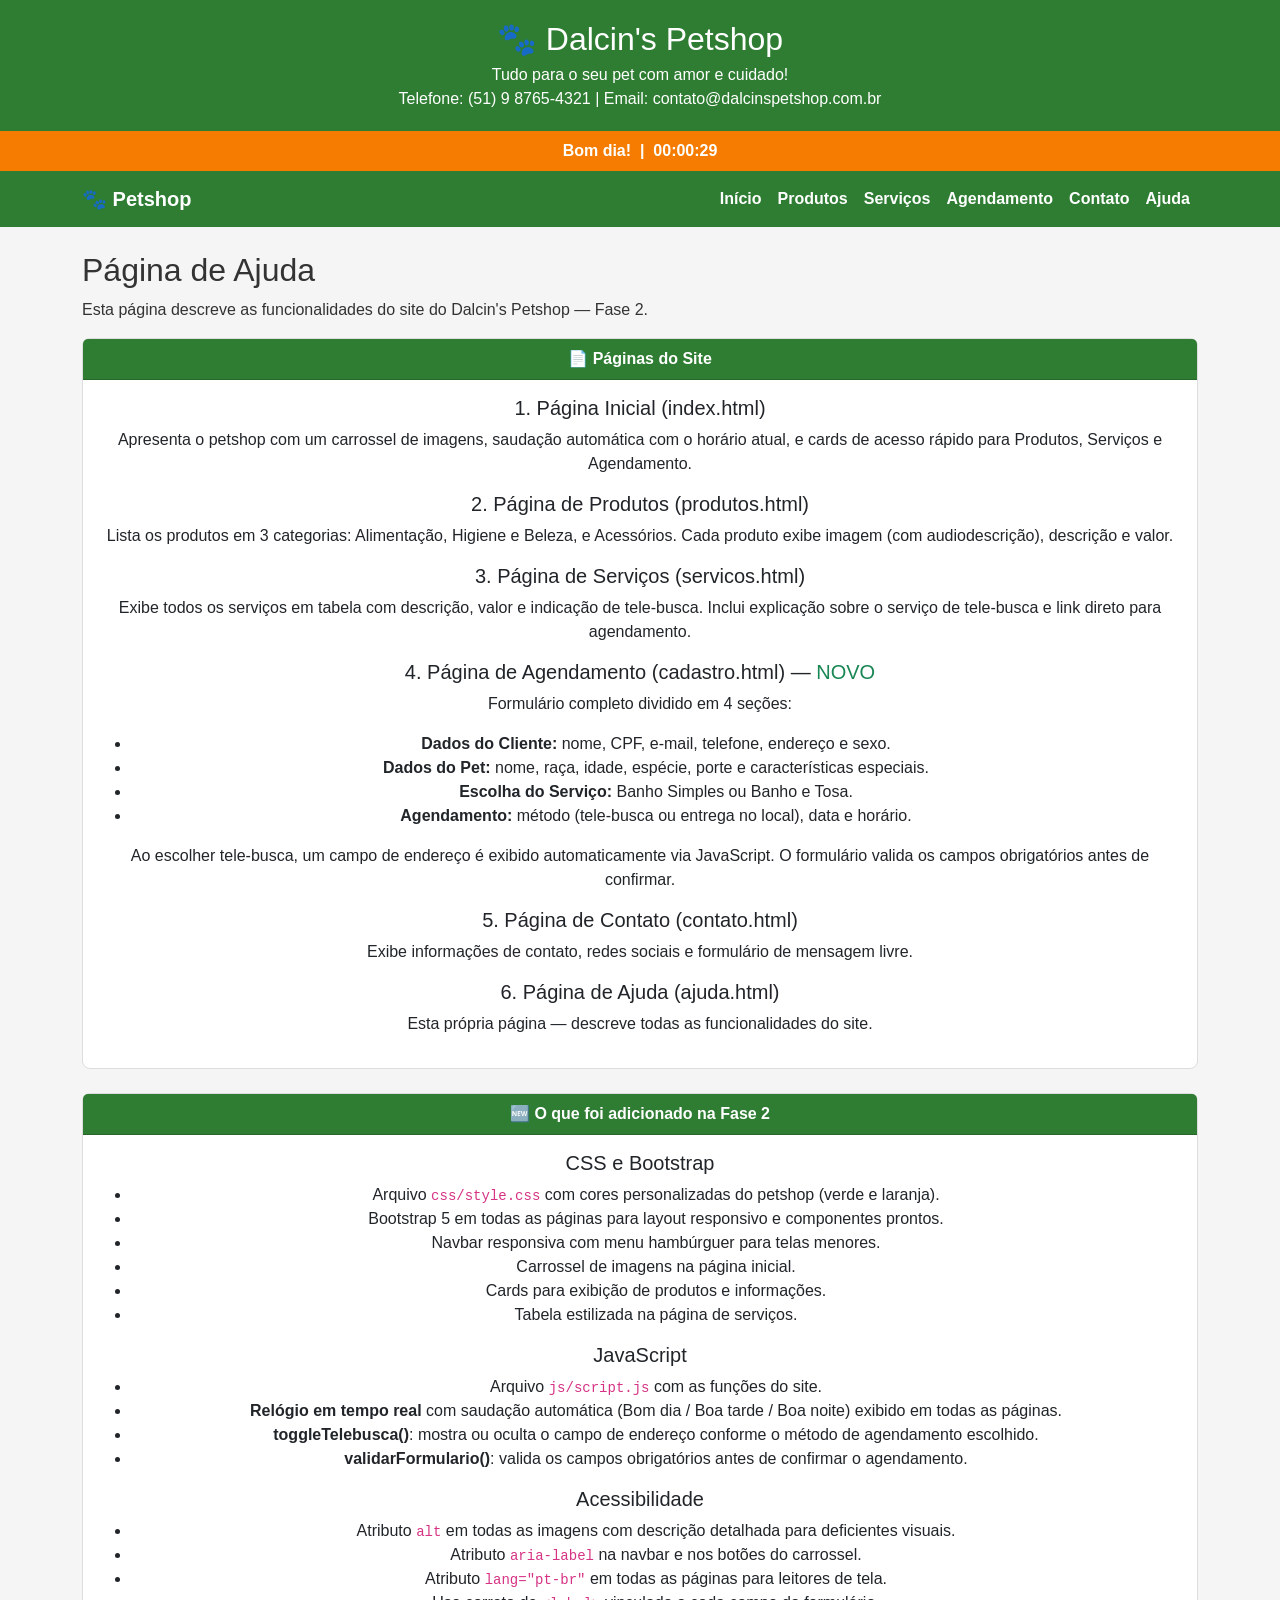
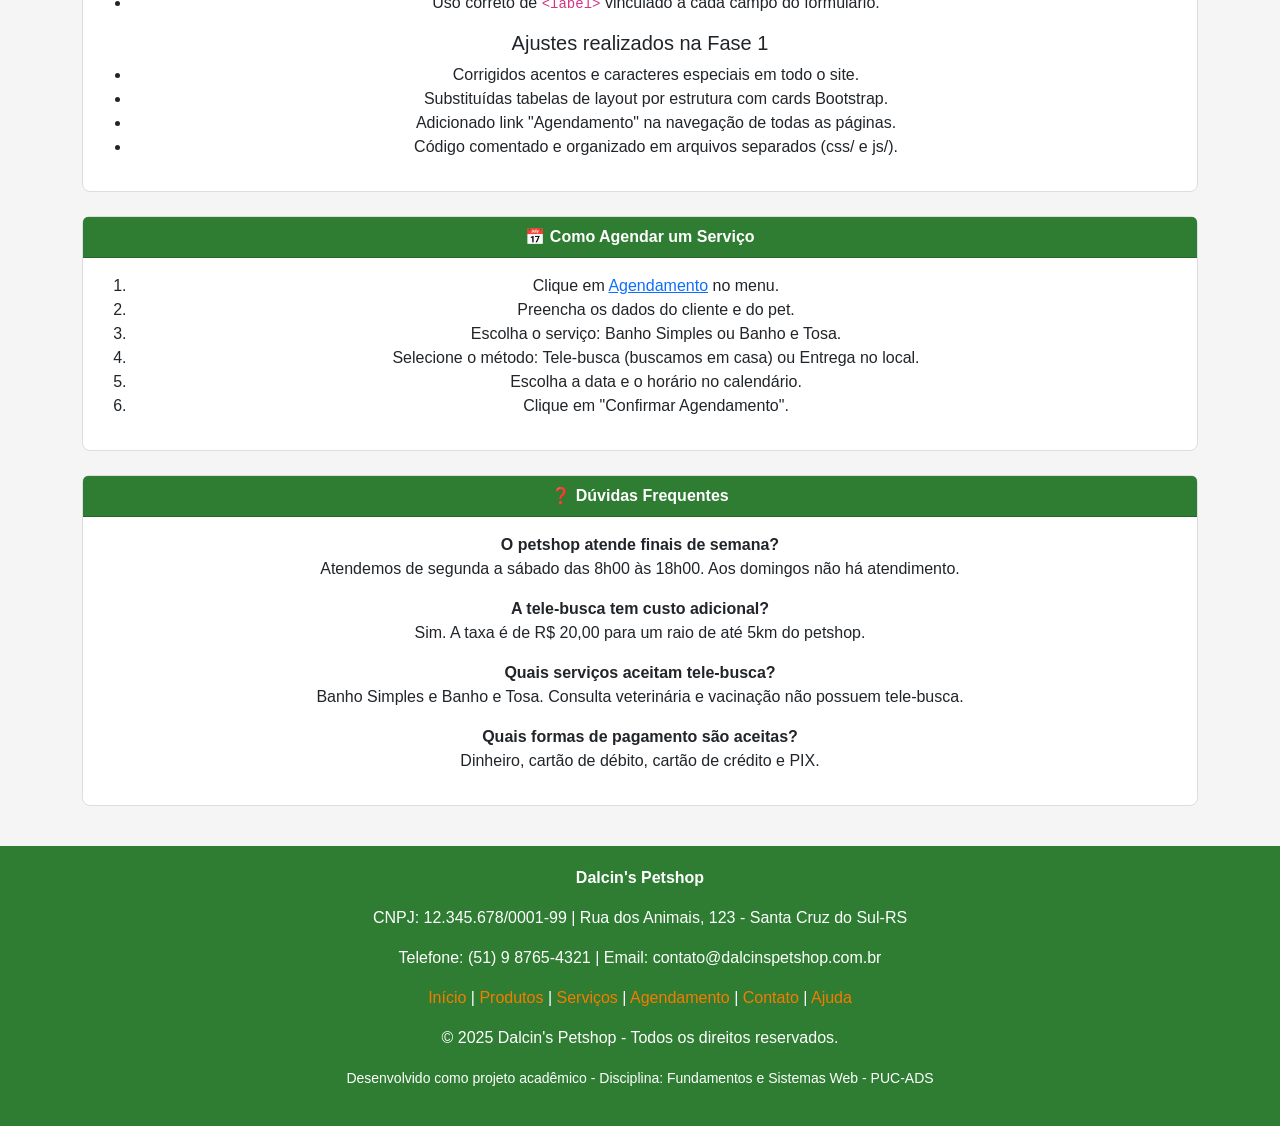
<file: ajuda.html>
<!DOCTYPE html>
<html lang="pt-br">
<head>
    <meta charset="UTF-8">
    <meta name="viewport" content="width=device-width, initial-scale=1.0">
    <title>Ajuda - Dalcin's Petshop</title>

    <!-- Bootstrap 5 -->
    <link href="https://cdn.jsdelivr.net/npm/bootstrap@5.3.0/dist/css/bootstrap.min.css" rel="stylesheet">

    <!-- Estilo personalizado -->
    <link rel="stylesheet" href="css/style.css">
</head>
<body>

    <!-- ==============================
         CABEÇALHO
         ============================== -->
    <div class="faixa-topo">
        <h1>🐾 Dalcin's Petshop</h1>
        <p>Tudo para o seu pet com amor e cuidado!</p>
        <p>Telefone: (51) 9 8765-4321 | Email: contato@dalcinspetshop.com.br</p>
    </div>

    <!-- Relógio e saudação -->
    <div id="relogio"></div>

    <!-- ==============================
         MENU DE NAVEGAÇÃO
         ============================== -->
    <nav class="navbar navbar-expand-lg" aria-label="Menu principal">
        <div class="container">
            <a class="navbar-brand" href="index.html">🐾 Petshop</a>
            <button class="navbar-toggler" type="button"
                    data-bs-toggle="collapse" data-bs-target="#menuNav"
                    aria-controls="menuNav" aria-expanded="false"
                    aria-label="Abrir menu de navegação">
                <span class="navbar-toggler-icon" style="filter: invert(1);"></span>
            </button>
            <div class="collapse navbar-collapse" id="menuNav">
                <ul class="navbar-nav ms-auto">
                    <li class="nav-item"><a class="nav-link" href="index.html">Início</a></li>
                    <li class="nav-item"><a class="nav-link" href="produtos.html">Produtos</a></li>
                    <li class="nav-item"><a class="nav-link" href="servicos.html">Serviços</a></li>
                    <li class="nav-item"><a class="nav-link" href="cadastro.html">Agendamento</a></li>
                    <li class="nav-item"><a class="nav-link" href="contato.html">Contato</a></li>
                    <li class="nav-item"><a class="nav-link" href="ajuda.html">Ajuda</a></li>
                </ul>
            </div>
        </div>
    </nav>

    <!-- ==============================
         CORPO - AJUDA
         ============================== -->
    <main class="container mt-4">

        <h2>Página de Ajuda</h2>
        <p>Esta página descreve as funcionalidades do site do Dalcin's Petshop — Fase 2.</p>

        <!-- ---- PÁGINAS DO SITE ---- -->
        <div class="card mb-4">
            <div class="card-header">📄 Páginas do Site</div>
            <div class="card-body">

                <h5>1. Página Inicial (index.html)</h5>
                <p>
                    Apresenta o petshop com um carrossel de imagens, saudação automática com o horário atual,
                    e cards de acesso rápido para Produtos, Serviços e Agendamento.
                </p>

                <h5>2. Página de Produtos (produtos.html)</h5>
                <p>
                    Lista os produtos em 3 categorias: Alimentação, Higiene e Beleza, e Acessórios.
                    Cada produto exibe imagem (com audiodescrição), descrição e valor.
                </p>

                <h5>3. Página de Serviços (servicos.html)</h5>
                <p>
                    Exibe todos os serviços em tabela com descrição, valor e indicação de tele-busca.
                    Inclui explicação sobre o serviço de tele-busca e link direto para agendamento.
                </p>

                <h5>4. Página de Agendamento (cadastro.html) — <span class="text-success">NOVO</span></h5>
                <p>Formulário completo dividido em 4 seções:</p>
                <ul>
                    <li><strong>Dados do Cliente:</strong> nome, CPF, e-mail, telefone, endereço e sexo.</li>
                    <li><strong>Dados do Pet:</strong> nome, raça, idade, espécie, porte e características especiais.</li>
                    <li><strong>Escolha do Serviço:</strong> Banho Simples ou Banho e Tosa.</li>
                    <li><strong>Agendamento:</strong> método (tele-busca ou entrega no local), data e horário.</li>
                </ul>
                <p>
                    Ao escolher tele-busca, um campo de endereço é exibido automaticamente via JavaScript.
                    O formulário valida os campos obrigatórios antes de confirmar.
                </p>

                <h5>5. Página de Contato (contato.html)</h5>
                <p>
                    Exibe informações de contato, redes sociais e formulário de mensagem livre.
                </p>

                <h5>6. Página de Ajuda (ajuda.html)</h5>
                <p>Esta própria página — descreve todas as funcionalidades do site.</p>

            </div>
        </div>

        <!-- ---- RECURSOS DA FASE 2 ---- -->
        <div class="card mb-4">
            <div class="card-header">🆕 O que foi adicionado na Fase 2</div>
            <div class="card-body">

                <h5>CSS e Bootstrap</h5>
                <ul>
                    <li>Arquivo <code>css/style.css</code> com cores personalizadas do petshop (verde e laranja).</li>
                    <li>Bootstrap 5 em todas as páginas para layout responsivo e componentes prontos.</li>
                    <li>Navbar responsiva com menu hambúrguer para telas menores.</li>
                    <li>Carrossel de imagens na página inicial.</li>
                    <li>Cards para exibição de produtos e informações.</li>
                    <li>Tabela estilizada na página de serviços.</li>
                </ul>

                <h5>JavaScript</h5>
                <ul>
                    <li>Arquivo <code>js/script.js</code> com as funções do site.</li>
                    <li><strong>Relógio em tempo real</strong> com saudação automática (Bom dia / Boa tarde / Boa noite) exibido em todas as páginas.</li>
                    <li><strong>toggleTelebusca()</strong>: mostra ou oculta o campo de endereço conforme o método de agendamento escolhido.</li>
                    <li><strong>validarFormulario()</strong>: valida os campos obrigatórios antes de confirmar o agendamento.</li>
                </ul>

                <h5>Acessibilidade</h5>
                <ul>
                    <li>Atributo <code>alt</code> em todas as imagens com descrição detalhada para deficientes visuais.</li>
                    <li>Atributo <code>aria-label</code> na navbar e nos botões do carrossel.</li>
                    <li>Atributo <code>lang="pt-br"</code> em todas as páginas para leitores de tela.</li>
                    <li>Uso correto de <code>&lt;label&gt;</code> vinculado a cada campo do formulário.</li>
                </ul>

                <h5>Ajustes realizados na Fase 1</h5>
                <ul>
                    <li>Corrigidos acentos e caracteres especiais em todo o site.</li>
                    <li>Substituídas tabelas de layout por estrutura com cards Bootstrap.</li>
                    <li>Adicionado link "Agendamento" na navegação de todas as páginas.</li>
                    <li>Código comentado e organizado em arquivos separados (css/ e js/).</li>
                </ul>

            </div>
        </div>

        <!-- ---- COMO AGENDAR ---- -->
        <div class="card mb-4">
            <div class="card-header">📅 Como Agendar um Serviço</div>
            <div class="card-body">
                <ol>
                    <li>Clique em <a href="cadastro.html">Agendamento</a> no menu.</li>
                    <li>Preencha os dados do cliente e do pet.</li>
                    <li>Escolha o serviço: Banho Simples ou Banho e Tosa.</li>
                    <li>Selecione o método: Tele-busca (buscamos em casa) ou Entrega no local.</li>
                    <li>Escolha a data e o horário no calendário.</li>
                    <li>Clique em "Confirmar Agendamento".</li>
                </ol>
            </div>
        </div>

        <!-- ---- DÚVIDAS FREQUENTES ---- -->
        <div class="card mb-4">
            <div class="card-header">❓ Dúvidas Frequentes</div>
            <div class="card-body">

                <p><strong>O petshop atende finais de semana?</strong><br>
                Atendemos de segunda a sábado das 8h00 às 18h00. Aos domingos não há atendimento.</p>

                <p><strong>A tele-busca tem custo adicional?</strong><br>
                Sim. A taxa é de R$ 20,00 para um raio de até 5km do petshop.</p>

                <p><strong>Quais serviços aceitam tele-busca?</strong><br>
                Banho Simples e Banho e Tosa. Consulta veterinária e vacinação não possuem tele-busca.</p>

                <p><strong>Quais formas de pagamento são aceitas?</strong><br>
                Dinheiro, cartão de débito, cartão de crédito e PIX.</p>

            </div>
        </div>

    </main>

    <!-- ==============================
         RODAPÉ
         ============================== -->
    <footer>
        <p><strong>Dalcin's Petshop</strong></p>
        <p>CNPJ: 12.345.678/0001-99 | Rua dos Animais, 123 - Santa Cruz do Sul-RS</p>
        <p>Telefone: (51) 9 8765-4321 | Email: contato@dalcinspetshop.com.br</p>
        <p>
            <a href="index.html">Início</a> |
            <a href="produtos.html">Produtos</a> |
            <a href="servicos.html">Serviços</a> |
            <a href="cadastro.html">Agendamento</a> |
            <a href="contato.html">Contato</a> |
            <a href="ajuda.html">Ajuda</a>
        </p>
        <p>&copy; 2025 Dalcin's Petshop - Todos os direitos reservados.</p>
        <p><small>Desenvolvido como projeto acadêmico - Disciplina: Fundamentos e Sistemas Web - PUC-ADS</small></p>
    </footer>

    <!-- Bootstrap JS -->
    <script src="https://cdn.jsdelivr.net/npm/bootstrap@5.3.0/dist/js/bootstrap.bundle.min.js"></script>

    <!-- JavaScript personalizado -->
    <script src="js/script.js"></script>

</body>
</html>
</file>
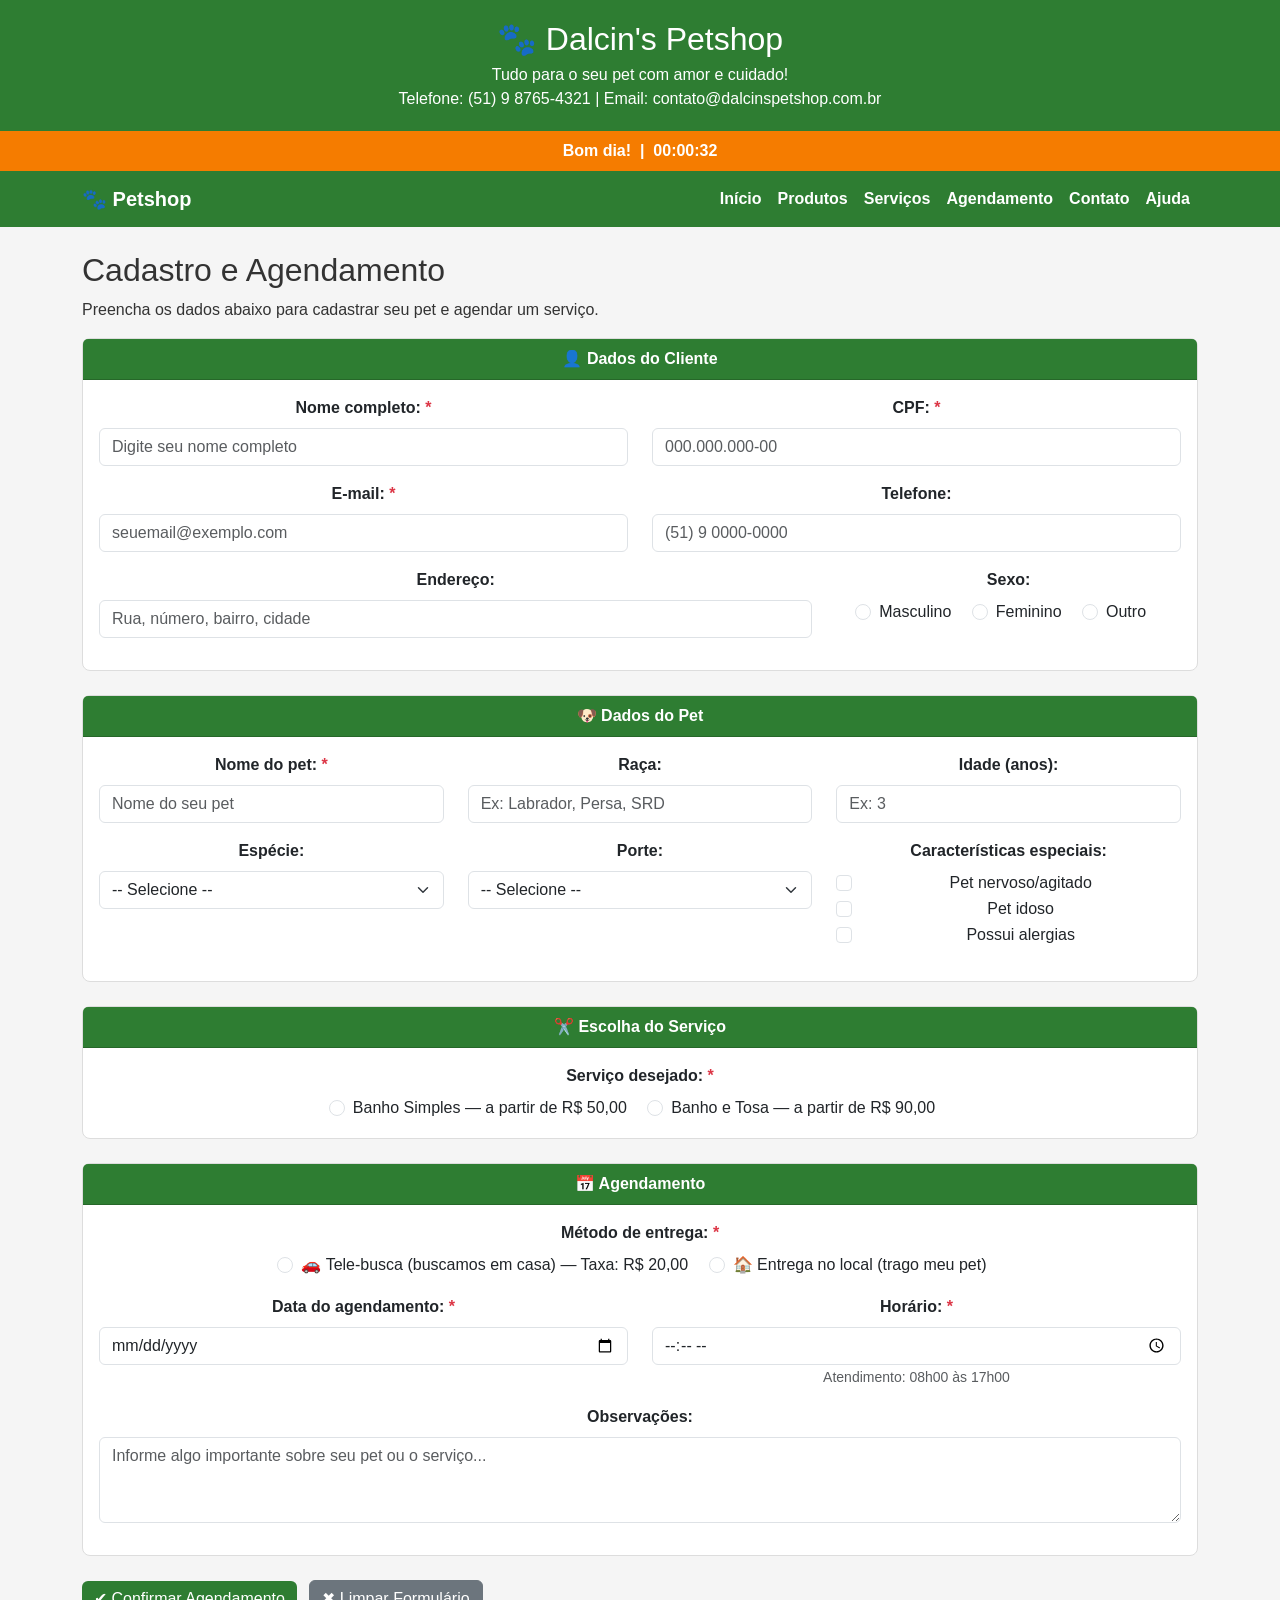
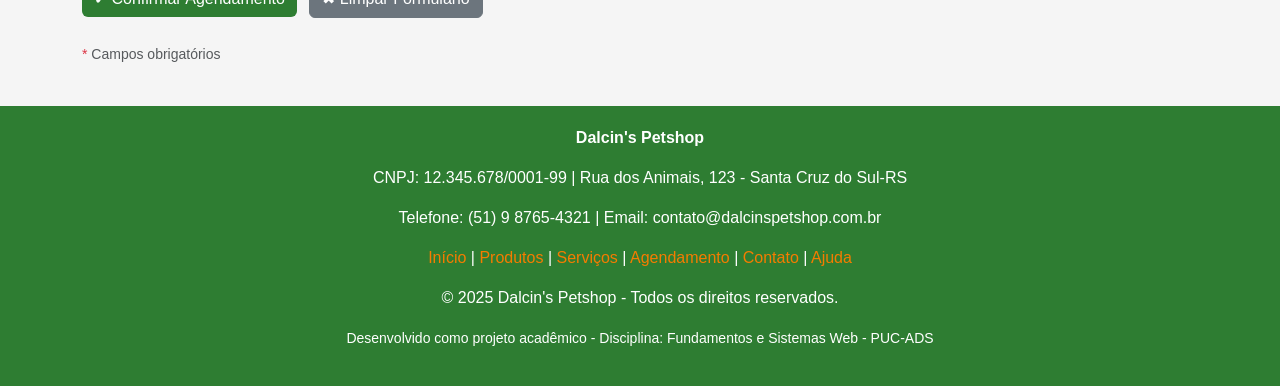
<file: cadastro.html>
<!DOCTYPE html>
<html lang="pt-br">
<head>
    <meta charset="UTF-8">
    <meta name="viewport" content="width=device-width, initial-scale=1.0">
    <title>Agendamento - Dalcin's Petshop</title>

    <!-- Bootstrap 5 -->
    <link href="https://cdn.jsdelivr.net/npm/bootstrap@5.3.0/dist/css/bootstrap.min.css" rel="stylesheet">

    <!-- Estilo personalizado -->
    <link rel="stylesheet" href="css/style.css">
</head>
<body>

    <!-- ==============================
         CABEÇALHO
         ============================== -->
    <div class="faixa-topo">
        <h1>🐾 Dalcin's Petshop</h1>
        <p>Tudo para o seu pet com amor e cuidado!</p>
        <p>Telefone: (51) 9 8765-4321 | Email: contato@dalcinspetshop.com.br</p>
    </div>

    <!-- Relógio e saudação -->
    <div id="relogio"></div>

    <!-- ==============================
         MENU DE NAVEGAÇÃO
         ============================== -->
    <nav class="navbar navbar-expand-lg" aria-label="Menu principal">
        <div class="container">
            <a class="navbar-brand" href="index.html">🐾 Petshop</a>
            <button class="navbar-toggler" type="button"
                    data-bs-toggle="collapse" data-bs-target="#menuNav"
                    aria-controls="menuNav" aria-expanded="false"
                    aria-label="Abrir menu de navegação">
                <span class="navbar-toggler-icon" style="filter: invert(1);"></span>
            </button>
            <div class="collapse navbar-collapse" id="menuNav">
                <ul class="navbar-nav ms-auto">
                    <li class="nav-item"><a class="nav-link" href="index.html">Início</a></li>
                    <li class="nav-item"><a class="nav-link" href="produtos.html">Produtos</a></li>
                    <li class="nav-item"><a class="nav-link" href="servicos.html">Serviços</a></li>
                    <li class="nav-item"><a class="nav-link" href="cadastro.html">Agendamento</a></li>
                    <li class="nav-item"><a class="nav-link" href="contato.html">Contato</a></li>
                    <li class="nav-item"><a class="nav-link" href="ajuda.html">Ajuda</a></li>
                </ul>
            </div>
        </div>
    </nav>

    <!-- ==============================
         CORPO - FORMULÁRIO DE CADASTRO E AGENDAMENTO
         ============================== -->
    <main class="container mt-4">

        <h2>Cadastro e Agendamento</h2>
        <p>Preencha os dados abaixo para cadastrar seu pet e agendar um serviço.</p>

        <form onsubmit="return validarFormulario()">

            <!-- ---- SEÇÃO 1: DADOS DO CLIENTE ---- -->
            <div class="card mb-4">
                <div class="card-header">👤 Dados do Cliente</div>
                <div class="card-body">

                    <div class="row">

                        <!-- Nome completo -->
                        <div class="col-md-6 mb-3">
                            <label for="nome" class="form-label">Nome completo: <span class="text-danger">*</span></label>
                            <input type="text" class="form-control" id="nome" name="nome"
                                   placeholder="Digite seu nome completo" required>
                        </div>

                        <!-- CPF -->
                        <div class="col-md-6 mb-3">
                            <label for="cpf" class="form-label">CPF: <span class="text-danger">*</span></label>
                            <input type="text" class="form-control" id="cpf" name="cpf"
                                   placeholder="000.000.000-00" maxlength="14" required>
                        </div>

                    </div>

                    <div class="row">

                        <!-- E-mail -->
                        <div class="col-md-6 mb-3">
                            <label for="email" class="form-label">E-mail: <span class="text-danger">*</span></label>
                            <input type="email" class="form-control" id="email" name="email"
                                   placeholder="seuemail@exemplo.com" required>
                        </div>

                        <!-- Telefone -->
                        <div class="col-md-6 mb-3">
                            <label for="telefone" class="form-label">Telefone:</label>
                            <input type="tel" class="form-control" id="telefone" name="telefone"
                                   placeholder="(51) 9 0000-0000">
                        </div>

                    </div>

                    <div class="row">

                        <!-- Endereço -->
                        <div class="col-md-8 mb-3">
                            <label for="endereco" class="form-label">Endereço:</label>
                            <input type="text" class="form-control" id="endereco" name="endereco"
                                   placeholder="Rua, número, bairro, cidade">
                        </div>

                        <!-- Sexo (radio button) -->
                        <div class="col-md-4 mb-3">
                            <label class="form-label">Sexo:</label><br>
                            <div class="form-check form-check-inline">
                                <input class="form-check-input" type="radio"
                                       name="sexo" id="masculino" value="M">
                                <label class="form-check-label" for="masculino">Masculino</label>
                            </div>
                            <div class="form-check form-check-inline">
                                <input class="form-check-input" type="radio"
                                       name="sexo" id="feminino" value="F">
                                <label class="form-check-label" for="feminino">Feminino</label>
                            </div>
                            <div class="form-check form-check-inline">
                                <input class="form-check-input" type="radio"
                                       name="sexo" id="outro" value="O">
                                <label class="form-check-label" for="outro">Outro</label>
                            </div>
                        </div>

                    </div>

                </div>
            </div>

            <!-- ---- SEÇÃO 2: DADOS DO PET ---- -->
            <div class="card mb-4">
                <div class="card-header">🐶 Dados do Pet</div>
                <div class="card-body">

                    <div class="row">

                        <!-- Nome do pet -->
                        <div class="col-md-4 mb-3">
                            <label for="nome-pet" class="form-label">Nome do pet: <span class="text-danger">*</span></label>
                            <input type="text" class="form-control" id="nome-pet" name="nome-pet"
                                   placeholder="Nome do seu pet" required>
                        </div>

                        <!-- Raça -->
                        <div class="col-md-4 mb-3">
                            <label for="raca" class="form-label">Raça:</label>
                            <input type="text" class="form-control" id="raca" name="raca"
                                   placeholder="Ex: Labrador, Persa, SRD">
                        </div>

                        <!-- Idade -->
                        <div class="col-md-4 mb-3">
                            <label for="idade-pet" class="form-label">Idade (anos):</label>
                            <input type="number" class="form-control" id="idade-pet" name="idade-pet"
                                   min="0" max="30" placeholder="Ex: 3">
                        </div>

                    </div>

                    <div class="row">

                        <!-- Espécie -->
                        <div class="col-md-4 mb-3">
                            <label for="especie" class="form-label">Espécie:</label>
                            <select class="form-select" id="especie" name="especie">
                                <option value="">-- Selecione --</option>
                                <option value="cao">Cão</option>
                                <option value="gato">Gato</option>
                                <option value="outro">Outro</option>
                            </select>
                        </div>

                        <!-- Porte -->
                        <div class="col-md-4 mb-3">
                            <label for="porte" class="form-label">Porte:</label>
                            <select class="form-select" id="porte" name="porte">
                                <option value="">-- Selecione --</option>
                                <option value="P">Pequeno (até 10kg)</option>
                                <option value="M">Médio (10 a 25kg)</option>
                                <option value="G">Grande (acima de 25kg)</option>
                            </select>
                        </div>

                        <!-- Observações -->
                        <div class="col-md-4 mb-3">
                            <label class="form-label">Características especiais:</label><br>
                            <div class="form-check">
                                <input class="form-check-input" type="checkbox"
                                       id="nervoso" name="nervoso" value="sim">
                                <label class="form-check-label" for="nervoso">Pet nervoso/agitado</label>
                            </div>
                            <div class="form-check">
                                <input class="form-check-input" type="checkbox"
                                       id="idoso" name="idoso" value="sim">
                                <label class="form-check-label" for="idoso">Pet idoso</label>
                            </div>
                            <div class="form-check">
                                <input class="form-check-input" type="checkbox"
                                       id="alergia" name="alergia" value="sim">
                                <label class="form-check-label" for="alergia">Possui alergias</label>
                            </div>
                        </div>

                    </div>

                </div>
            </div>

            <!-- ---- SEÇÃO 3: ESCOLHA DO SERVIÇO ---- -->
            <div class="card mb-4">
                <div class="card-header">✂️ Escolha do Serviço</div>
                <div class="card-body">

                    <label class="form-label">Serviço desejado: <span class="text-danger">*</span></label><br>

                    <!-- Radio buttons para serviço (apenas banho e tosa conforme enunciado) -->
                    <div class="form-check form-check-inline">
                        <input class="form-check-input" type="radio"
                               name="servico" id="banho" value="banho" required>
                        <label class="form-check-label" for="banho">
                            Banho Simples — a partir de R$ 50,00
                        </label>
                    </div>
                    <div class="form-check form-check-inline">
                        <input class="form-check-input" type="radio"
                               name="servico" id="banho-tosa" value="banho-tosa">
                        <label class="form-check-label" for="banho-tosa">
                            Banho e Tosa — a partir de R$ 90,00
                        </label>
                    </div>

                </div>
            </div>

            <!-- ---- SEÇÃO 4: MÉTODO DE AGENDAMENTO ---- -->
            <div class="card mb-4">
                <div class="card-header">📅 Agendamento</div>
                <div class="card-body">

                    <!-- Método: tele-busca ou entrega no local -->
                    <div class="mb-3">
                        <label class="form-label">Método de entrega: <span class="text-danger">*</span></label><br>
                        <div class="form-check form-check-inline">
                            <input class="form-check-input" type="radio"
                                   name="metodo" id="telebusca" value="telebusca"
                                   onclick="toggleTelebusca()" required>
                            <label class="form-check-label" for="telebusca">
                                🚗 Tele-busca (buscamos em casa) — Taxa: R$ 20,00
                            </label>
                        </div>
                        <div class="form-check form-check-inline">
                            <input class="form-check-input" type="radio"
                                   name="metodo" id="local" value="local"
                                   onclick="toggleTelebusca()">
                            <label class="form-check-label" for="local">
                                🏠 Entrega no local (trago meu pet)
                            </label>
                        </div>
                    </div>

                    <!-- Campo de endereço para tele-busca (mostrado via JavaScript) -->
                    <div id="secao-endereco" class="mb-3 p-3 bg-light rounded">
                        <label for="endereco-busca" class="form-label">
                            Endereço para busca: <span class="text-danger">*</span>
                        </label>
                        <input type="text" class="form-control" id="endereco-busca"
                               name="endereco-busca"
                               placeholder="Rua, número, bairro, cidade, CEP">
                        <small class="text-muted">Raio de até 5km do petshop. Taxa: R$ 20,00.</small>
                    </div>

                    <!-- Data e horário do agendamento -->
                    <div class="row">

                        <div class="col-md-6 mb-3">
                            <label for="data-agendamento" class="form-label">
                                Data do agendamento: <span class="text-danger">*</span>
                            </label>
                            <input type="date" class="form-control" id="data-agendamento"
                                   name="data-agendamento" required>
                        </div>

                        <div class="col-md-6 mb-3">
                            <label for="hora-agendamento" class="form-label">
                                Horário: <span class="text-danger">*</span>
                            </label>
                            <input type="time" class="form-control" id="hora-agendamento"
                                   name="hora-agendamento" min="08:00" max="17:00" required>
                            <small class="text-muted">Atendimento: 08h00 às 17h00</small>
                        </div>

                    </div>

                    <!-- Observações gerais -->
                    <div class="mb-3">
                        <label for="observacoes" class="form-label">Observações:</label>
                        <textarea class="form-control" id="observacoes" name="observacoes"
                                  rows="3" placeholder="Informe algo importante sobre seu pet ou o serviço..."></textarea>
                    </div>

                </div>
            </div>

            <!-- Botões de ação -->
            <div class="mb-4">
                <button type="submit" class="btn btn-petshop me-2">✔ Confirmar Agendamento</button>
                <button type="reset" class="btn btn-secondary">✖ Limpar Formulário</button>
            </div>

            <p class="text-muted"><small><span class="text-danger">*</span> Campos obrigatórios</small></p>

        </form>

    </main>

    <!-- ==============================
         RODAPÉ
         ============================== -->
    <footer>
        <p><strong>Dalcin's Petshop</strong></p>
        <p>CNPJ: 12.345.678/0001-99 | Rua dos Animais, 123 - Santa Cruz do Sul-RS</p>
        <p>Telefone: (51) 9 8765-4321 | Email: contato@dalcinspetshop.com.br</p>
        <p>
            <a href="index.html">Início</a> |
            <a href="produtos.html">Produtos</a> |
            <a href="servicos.html">Serviços</a> |
            <a href="cadastro.html">Agendamento</a> |
            <a href="contato.html">Contato</a> |
            <a href="ajuda.html">Ajuda</a>
        </p>
        <p>&copy; 2025 Dalcin's Petshop - Todos os direitos reservados.</p>
        <p><small>Desenvolvido como projeto acadêmico - Disciplina: Fundamentos e Sistemas Web - PUC-ADS</small></p>
    </footer>

    <!-- Bootstrap JS -->
    <script src="https://cdn.jsdelivr.net/npm/bootstrap@5.3.0/dist/js/bootstrap.bundle.min.js"></script>

    <!-- JavaScript personalizado (relógio + toggleTelebusca + validarFormulario) -->
    <script src="js/script.js"></script>

</body>
</html>
</file>
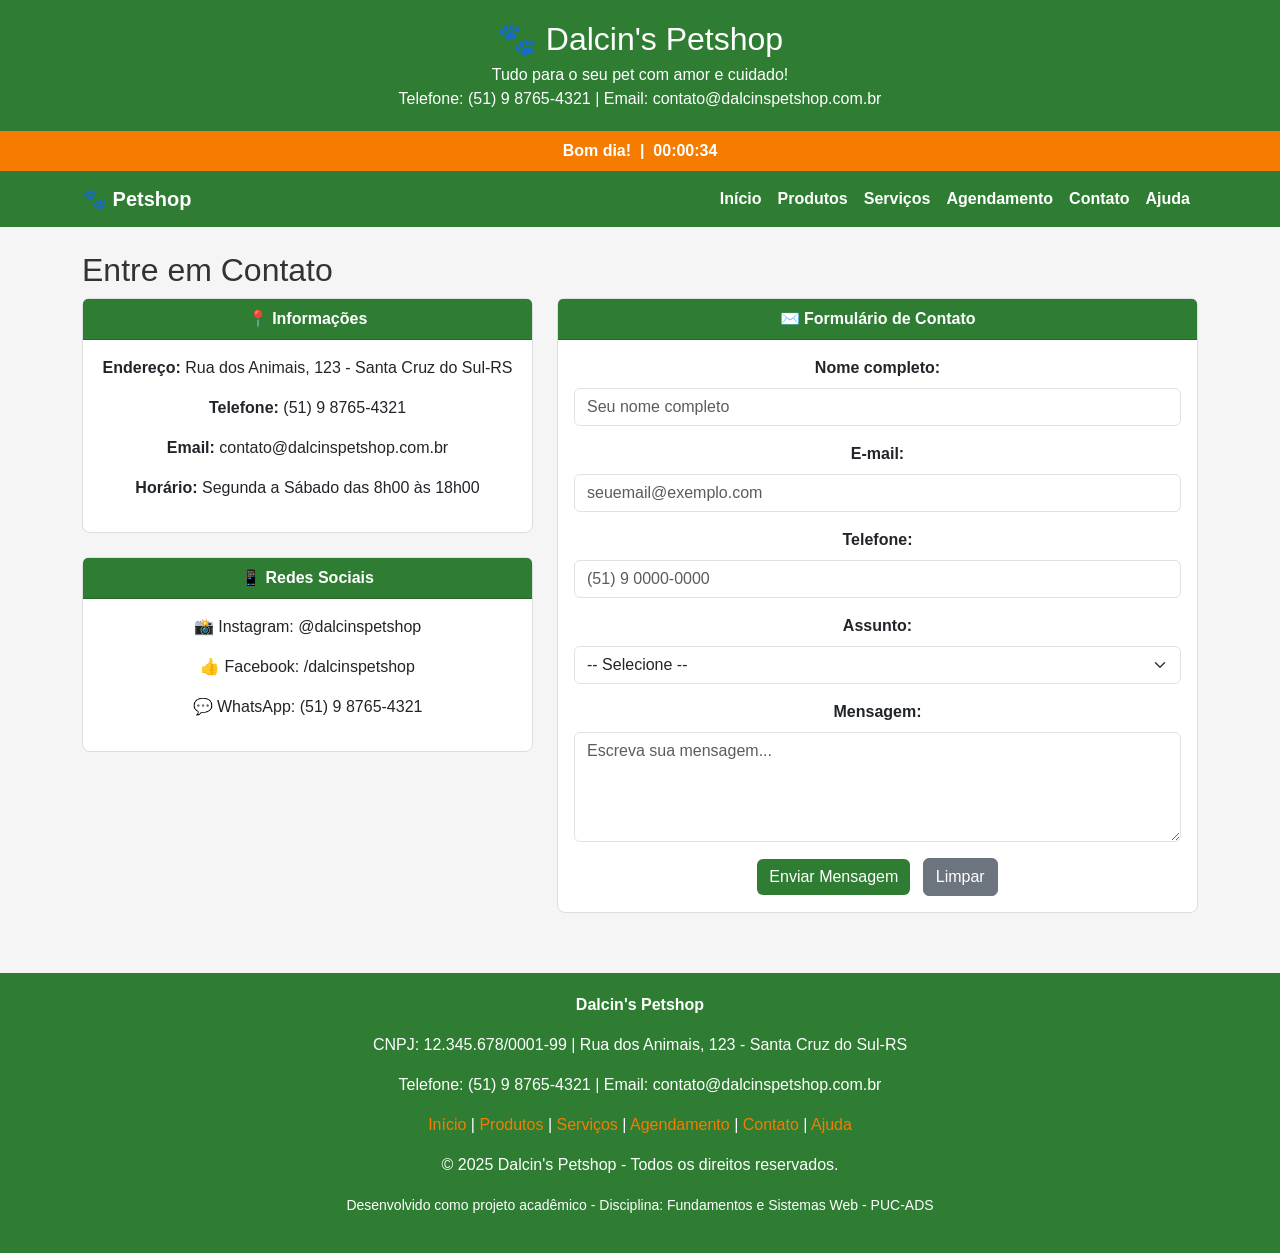
<file: contato.html>
<!DOCTYPE html>
<html lang="pt-br">
<head>
    <meta charset="UTF-8">
    <meta name="viewport" content="width=device-width, initial-scale=1.0">
    <title>Contato - Dalcin's Petshop</title>

    <!-- Bootstrap 5 -->
    <link href="https://cdn.jsdelivr.net/npm/bootstrap@5.3.0/dist/css/bootstrap.min.css" rel="stylesheet">

    <!-- Estilo personalizado -->
    <link rel="stylesheet" href="css/style.css">
</head>
<body>

    <!-- ==============================
         CABEÇALHO
         ============================== -->
    <div class="faixa-topo">
        <h1>🐾 Dalcin's Petshop</h1>
        <p>Tudo para o seu pet com amor e cuidado!</p>
        <p>Telefone: (51) 9 8765-4321 | Email: contato@dalcinspetshop.com.br</p>
    </div>

    <!-- Relógio e saudação -->
    <div id="relogio"></div>

    <!-- ==============================
         MENU DE NAVEGAÇÃO
         ============================== -->
    <nav class="navbar navbar-expand-lg" aria-label="Menu principal">
        <div class="container">
            <a class="navbar-brand" href="index.html">🐾 Petshop</a>
            <button class="navbar-toggler" type="button"
                    data-bs-toggle="collapse" data-bs-target="#menuNav"
                    aria-controls="menuNav" aria-expanded="false"
                    aria-label="Abrir menu de navegação">
                <span class="navbar-toggler-icon" style="filter: invert(1);"></span>
            </button>
            <div class="collapse navbar-collapse" id="menuNav">
                <ul class="navbar-nav ms-auto">
                    <li class="nav-item"><a class="nav-link" href="index.html">Início</a></li>
                    <li class="nav-item"><a class="nav-link" href="produtos.html">Produtos</a></li>
                    <li class="nav-item"><a class="nav-link" href="servicos.html">Serviços</a></li>
                    <li class="nav-item"><a class="nav-link" href="cadastro.html">Agendamento</a></li>
                    <li class="nav-item"><a class="nav-link" href="contato.html">Contato</a></li>
                    <li class="nav-item"><a class="nav-link" href="ajuda.html">Ajuda</a></li>
                </ul>
            </div>
        </div>
    </nav>

    <!-- ==============================
         CORPO - CONTATO
         ============================== -->
    <main class="container mt-4">

        <h2>Entre em Contato</h2>

        <div class="row">

            <!-- Informações de contato -->
            <div class="col-md-5">
                <div class="card mb-4">
                    <div class="card-header">📍 Informações</div>
                    <div class="card-body">
                        <p><strong>Endereço:</strong> Rua dos Animais, 123 - Santa Cruz do Sul-RS</p>
                        <p><strong>Telefone:</strong> (51) 9 8765-4321</p>
                        <p><strong>Email:</strong> contato@dalcinspetshop.com.br</p>
                        <p><strong>Horário:</strong> Segunda a Sábado das 8h00 às 18h00</p>
                    </div>
                </div>

                <div class="card">
                    <div class="card-header">📱 Redes Sociais</div>
                    <div class="card-body">
                        <p>📸 Instagram: @dalcinspetshop</p>
                        <p>👍 Facebook: /dalcinspetshop</p>
                        <p>💬 WhatsApp: (51) 9 8765-4321</p>
                    </div>
                </div>
            </div>

            <!-- Formulário de contato -->
            <div class="col-md-7">
                <div class="card">
                    <div class="card-header">✉️ Formulário de Contato</div>
                    <div class="card-body">
                        <form action="#" method="post">

                            <div class="mb-3">
                                <label for="nome" class="form-label">Nome completo:</label>
                                <input type="text" class="form-control" id="nome" name="nome"
                                       placeholder="Seu nome completo">
                            </div>

                            <div class="mb-3">
                                <label for="email" class="form-label">E-mail:</label>
                                <input type="email" class="form-control" id="email" name="email"
                                       placeholder="seuemail@exemplo.com">
                            </div>

                            <div class="mb-3">
                                <label for="telefone" class="form-label">Telefone:</label>
                                <input type="tel" class="form-control" id="telefone" name="telefone"
                                       placeholder="(51) 9 0000-0000">
                            </div>

                            <div class="mb-3">
                                <label for="assunto" class="form-label">Assunto:</label>
                                <select class="form-select" id="assunto" name="assunto">
                                    <option value="">-- Selecione --</option>
                                    <option value="agendamento">Agendamento de Serviço</option>
                                    <option value="telebusca">Tele-busca</option>
                                    <option value="produto">Dúvida sobre Produto</option>
                                    <option value="outro">Outro</option>
                                </select>
                            </div>

                            <div class="mb-3">
                                <label for="mensagem" class="form-label">Mensagem:</label>
                                <textarea class="form-control" id="mensagem" name="mensagem"
                                          rows="4" placeholder="Escreva sua mensagem..."></textarea>
                            </div>

                            <button type="submit" class="btn btn-petshop me-2">Enviar Mensagem</button>
                            <button type="reset" class="btn btn-secondary">Limpar</button>

                        </form>
                    </div>
                </div>
            </div>

        </div>

    </main>

    <!-- ==============================
         RODAPÉ
         ============================== -->
    <footer>
        <p><strong>Dalcin's Petshop</strong></p>
        <p>CNPJ: 12.345.678/0001-99 | Rua dos Animais, 123 - Santa Cruz do Sul-RS</p>
        <p>Telefone: (51) 9 8765-4321 | Email: contato@dalcinspetshop.com.br</p>
        <p>
            <a href="index.html">Início</a> |
            <a href="produtos.html">Produtos</a> |
            <a href="servicos.html">Serviços</a> |
            <a href="cadastro.html">Agendamento</a> |
            <a href="contato.html">Contato</a> |
            <a href="ajuda.html">Ajuda</a>
        </p>
        <p>&copy; 2025 Dalcin's Petshop - Todos os direitos reservados.</p>
        <p><small>Desenvolvido como projeto acadêmico - Disciplina: Fundamentos e Sistemas Web - PUC-ADS</small></p>
    </footer>

    <!-- Bootstrap JS -->
    <script src="https://cdn.jsdelivr.net/npm/bootstrap@5.3.0/dist/js/bootstrap.bundle.min.js"></script>

    <!-- JavaScript personalizado -->
    <script src="js/script.js"></script>

</body>
</html>
</file>
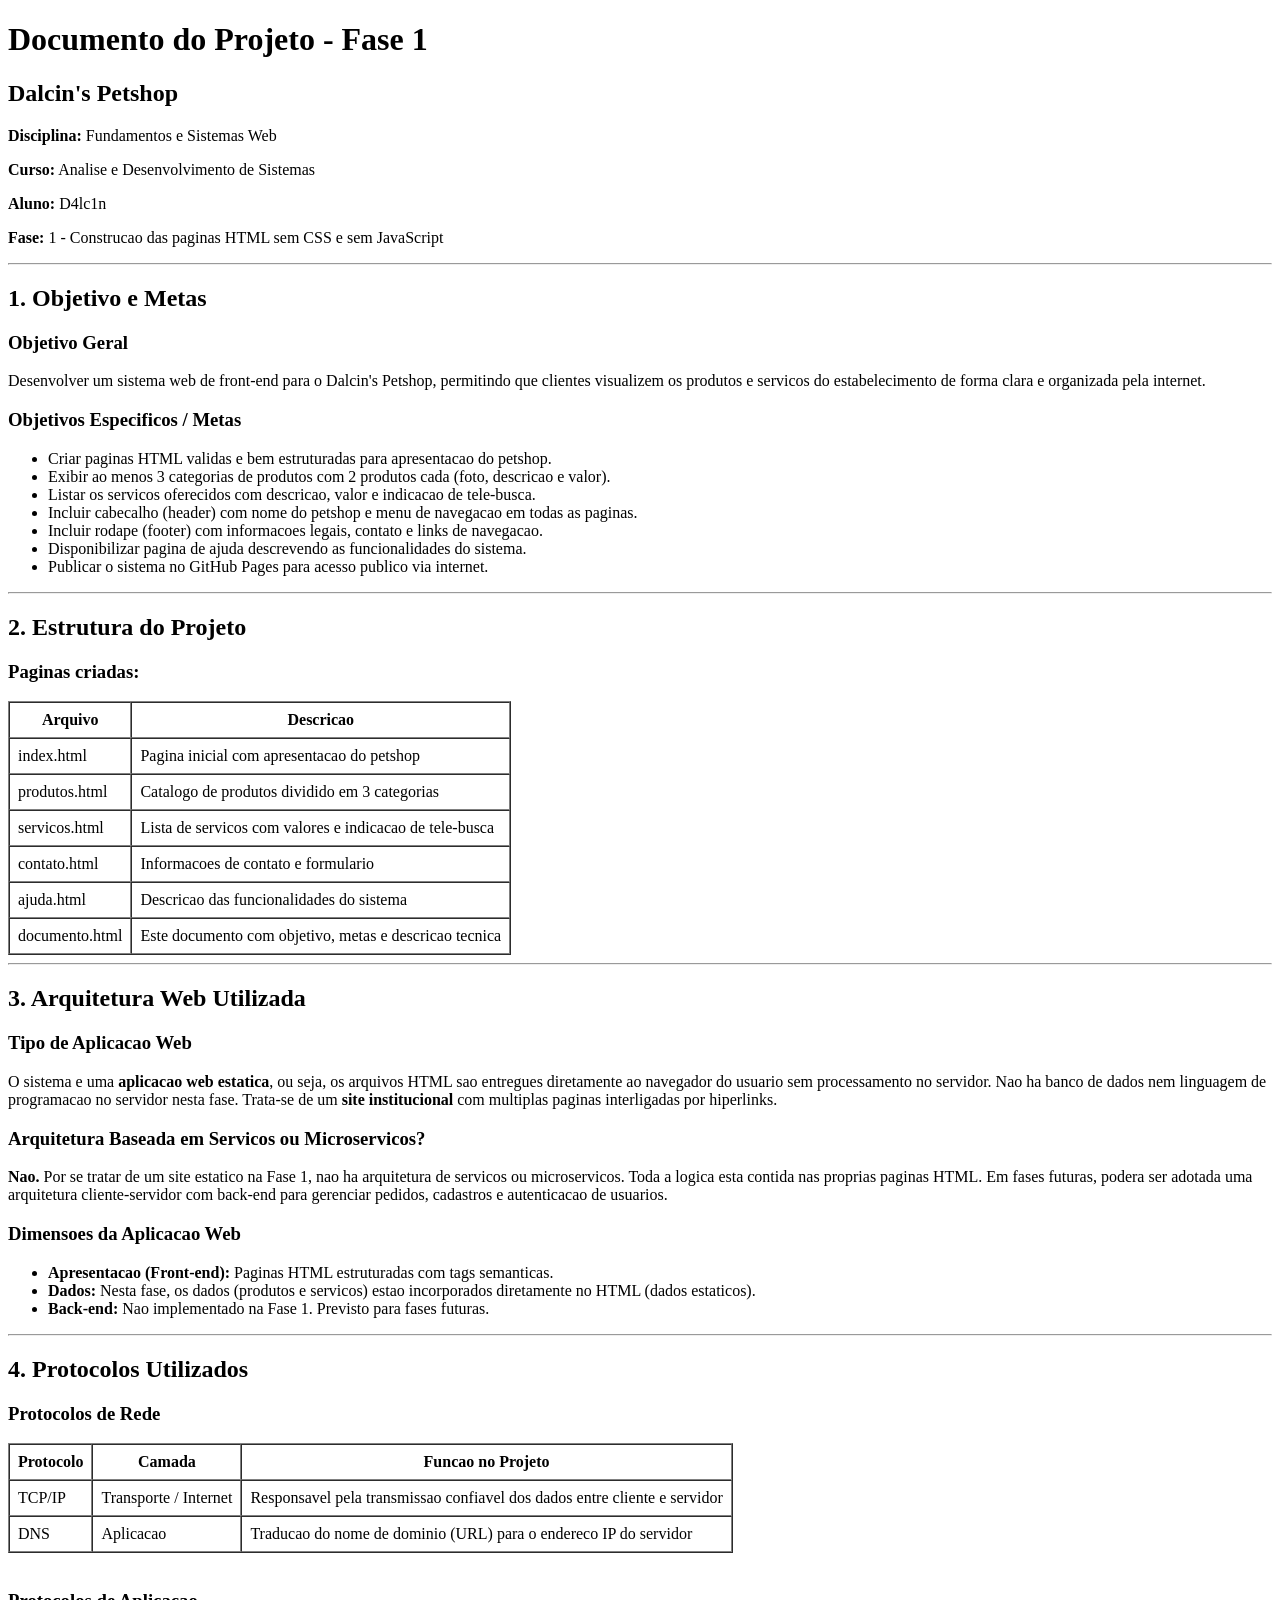
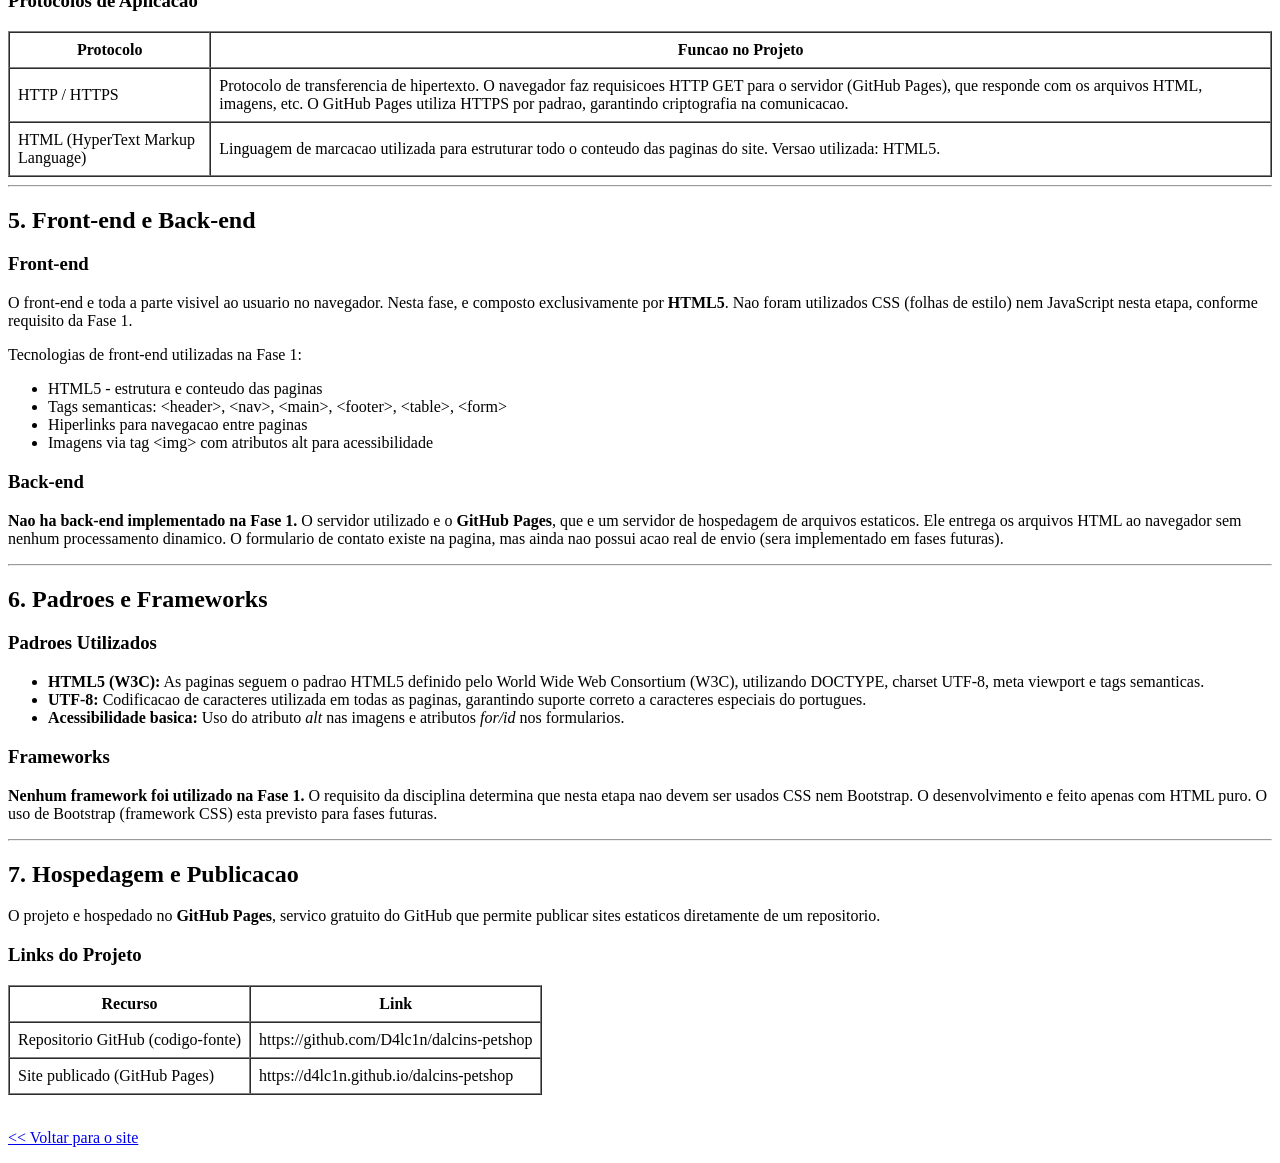
<file: documento.html>
<!DOCTYPE html>
<html lang="pt-br">
<head>
    <meta charset="UTF-8">
    <meta name="viewport" content="width=device-width, initial-scale=1.0">
    <title>Documento do Projeto - Dalcin's Petshop</title>
</head>
<body>

    <h1>Documento do Projeto - Fase 1</h1>
    <h2>Dalcin's Petshop</h2>
    <p><b>Disciplina:</b> Fundamentos e Sistemas Web</p>
    <p><b>Curso:</b> Analise e Desenvolvimento de Sistemas</p>
    <p><b>Aluno:</b> D4lc1n</p>
    <p><b>Fase:</b> 1 - Construcao das paginas HTML sem CSS e sem JavaScript</p>

    <hr>

    <!-- 1. OBJETIVO E METAS -->
    <h2>1. Objetivo e Metas</h2>

    <h3>Objetivo Geral</h3>
    <p>
        Desenvolver um sistema web de front-end para o Dalcin's Petshop,
        permitindo que clientes visualizem os produtos e servicos do estabelecimento
        de forma clara e organizada pela internet.
    </p>

    <h3>Objetivos Especificos / Metas</h3>
    <ul>
        <li>Criar paginas HTML validas e bem estruturadas para apresentacao do petshop.</li>
        <li>Exibir ao menos 3 categorias de produtos com 2 produtos cada (foto, descricao e valor).</li>
        <li>Listar os servicos oferecidos com descricao, valor e indicacao de tele-busca.</li>
        <li>Incluir cabecalho (header) com nome do petshop e menu de navegacao em todas as paginas.</li>
        <li>Incluir rodape (footer) com informacoes legais, contato e links de navegacao.</li>
        <li>Disponibilizar pagina de ajuda descrevendo as funcionalidades do sistema.</li>
        <li>Publicar o sistema no GitHub Pages para acesso publico via internet.</li>
    </ul>

    <hr>

    <!-- 2. ESTRUTURA DO PROJETO -->
    <h2>2. Estrutura do Projeto</h2>

    <h3>Paginas criadas:</h3>
    <table border="1" cellpadding="8" cellspacing="0">
        <tr>
            <th>Arquivo</th>
            <th>Descricao</th>
        </tr>
        <tr>
            <td>index.html</td>
            <td>Pagina inicial com apresentacao do petshop</td>
        </tr>
        <tr>
            <td>produtos.html</td>
            <td>Catalogo de produtos dividido em 3 categorias</td>
        </tr>
        <tr>
            <td>servicos.html</td>
            <td>Lista de servicos com valores e indicacao de tele-busca</td>
        </tr>
        <tr>
            <td>contato.html</td>
            <td>Informacoes de contato e formulario</td>
        </tr>
        <tr>
            <td>ajuda.html</td>
            <td>Descricao das funcionalidades do sistema</td>
        </tr>
        <tr>
            <td>documento.html</td>
            <td>Este documento com objetivo, metas e descricao tecnica</td>
        </tr>
    </table>

    <hr>

    <!-- 3. ARQUITETURA WEB -->
    <h2>3. Arquitetura Web Utilizada</h2>

    <h3>Tipo de Aplicacao Web</h3>
    <p>
        O sistema e uma <b>aplicacao web estatica</b>, ou seja, os arquivos HTML sao
        entregues diretamente ao navegador do usuario sem processamento no servidor.
        Nao ha banco de dados nem linguagem de programacao no servidor nesta fase.
        Trata-se de um <b>site institucional</b> com multiplas paginas interligadas por hiperlinks.
    </p>

    <h3>Arquitetura Baseada em Servicos ou Microservicos?</h3>
    <p>
        <b>Nao.</b> Por se tratar de um site estatico na Fase 1, nao ha arquitetura de servicos
        ou microservicos. Toda a logica esta contida nas proprias paginas HTML.
        Em fases futuras, podera ser adotada uma arquitetura cliente-servidor com back-end
        para gerenciar pedidos, cadastros e autenticacao de usuarios.
    </p>

    <h3>Dimensoes da Aplicacao Web</h3>
    <ul>
        <li><b>Apresentacao (Front-end):</b> Paginas HTML estruturadas com tags semanticas.</li>
        <li><b>Dados:</b> Nesta fase, os dados (produtos e servicos) estao incorporados diretamente no HTML (dados estaticos).</li>
        <li><b>Back-end:</b> Nao implementado na Fase 1. Previsto para fases futuras.</li>
    </ul>

    <hr>

    <!-- 4. PROTOCOLOS -->
    <h2>4. Protocolos Utilizados</h2>

    <h3>Protocolos de Rede</h3>
    <table border="1" cellpadding="8" cellspacing="0">
        <tr>
            <th>Protocolo</th>
            <th>Camada</th>
            <th>Funcao no Projeto</th>
        </tr>
        <tr>
            <td>TCP/IP</td>
            <td>Transporte / Internet</td>
            <td>Responsavel pela transmissao confiavel dos dados entre cliente e servidor</td>
        </tr>
        <tr>
            <td>DNS</td>
            <td>Aplicacao</td>
            <td>Traducao do nome de dominio (URL) para o endereco IP do servidor</td>
        </tr>
    </table>

    <br>

    <h3>Protocolos de Aplicacao</h3>
    <table border="1" cellpadding="8" cellspacing="0">
        <tr>
            <th>Protocolo</th>
            <th>Funcao no Projeto</th>
        </tr>
        <tr>
            <td>HTTP / HTTPS</td>
            <td>
                Protocolo de transferencia de hipertexto. O navegador faz requisicoes HTTP GET
                para o servidor (GitHub Pages), que responde com os arquivos HTML, imagens, etc.
                O GitHub Pages utiliza HTTPS por padrao, garantindo criptografia na comunicacao.
            </td>
        </tr>
        <tr>
            <td>HTML (HyperText Markup Language)</td>
            <td>
                Linguagem de marcacao utilizada para estruturar todo o conteudo
                das paginas do site. Versao utilizada: HTML5.
            </td>
        </tr>
    </table>

    <hr>

    <!-- 5. FRONT-END E BACK-END -->
    <h2>5. Front-end e Back-end</h2>

    <h3>Front-end</h3>
    <p>
        O front-end e toda a parte visivel ao usuario no navegador.
        Nesta fase, e composto exclusivamente por <b>HTML5</b>.
        Nao foram utilizados CSS (folhas de estilo) nem JavaScript nesta etapa,
        conforme requisito da Fase 1.
    </p>
    <p>Tecnologias de front-end utilizadas na Fase 1:</p>
    <ul>
        <li>HTML5 - estrutura e conteudo das paginas</li>
        <li>Tags semanticas: &lt;header&gt;, &lt;nav&gt;, &lt;main&gt;, &lt;footer&gt;, &lt;table&gt;, &lt;form&gt;</li>
        <li>Hiperlinks para navegacao entre paginas</li>
        <li>Imagens via tag &lt;img&gt; com atributos alt para acessibilidade</li>
    </ul>

    <h3>Back-end</h3>
    <p>
        <b>Nao ha back-end implementado na Fase 1.</b>
        O servidor utilizado e o <b>GitHub Pages</b>, que e um servidor de hospedagem
        de arquivos estaticos. Ele entrega os arquivos HTML ao navegador sem nenhum
        processamento dinamico. O formulario de contato existe na pagina, mas ainda
        nao possui acao real de envio (sera implementado em fases futuras).
    </p>

    <hr>

    <!-- 6. PADROES E FRAMEWORKS -->
    <h2>6. Padroes e Frameworks</h2>

    <h3>Padroes Utilizados</h3>
    <ul>
        <li>
            <b>HTML5 (W3C):</b> As paginas seguem o padrao HTML5 definido pelo
            World Wide Web Consortium (W3C), utilizando DOCTYPE, charset UTF-8,
            meta viewport e tags semanticas.
        </li>
        <li>
            <b>UTF-8:</b> Codificacao de caracteres utilizada em todas as paginas,
            garantindo suporte correto a caracteres especiais do portugues.
        </li>
        <li>
            <b>Acessibilidade basica:</b> Uso do atributo <i>alt</i> nas imagens
            e atributos <i>for/id</i> nos formularios.
        </li>
    </ul>

    <h3>Frameworks</h3>
    <p>
        <b>Nenhum framework foi utilizado na Fase 1.</b>
        O requisito da disciplina determina que nesta etapa nao devem ser usados
        CSS nem Bootstrap. O desenvolvimento e feito apenas com HTML puro.
        O uso de Bootstrap (framework CSS) esta previsto para fases futuras.
    </p>

    <hr>

    <!-- 7. HOSPEDAGEM -->
    <h2>7. Hospedagem e Publicacao</h2>

    <p>
        O projeto e hospedado no <b>GitHub Pages</b>, servico gratuito do GitHub
        que permite publicar sites estaticos diretamente de um repositorio.
    </p>

    <h3>Links do Projeto</h3>
    <table border="1" cellpadding="8" cellspacing="0">
        <tr>
            <th>Recurso</th>
            <th>Link</th>
        </tr>
        <tr>
            <td>Repositorio GitHub (codigo-fonte)</td>
            <td>https://github.com/D4lc1n/dalcins-petshop</td>
        </tr>
        <tr>
            <td>Site publicado (GitHub Pages)</td>
            <td>https://d4lc1n.github.io/dalcins-petshop</td>
        </tr>
    </table>

    <br>
    <p><a href="index.html">&lt;&lt; Voltar para o site</a></p>

</body>
</html>
</file>
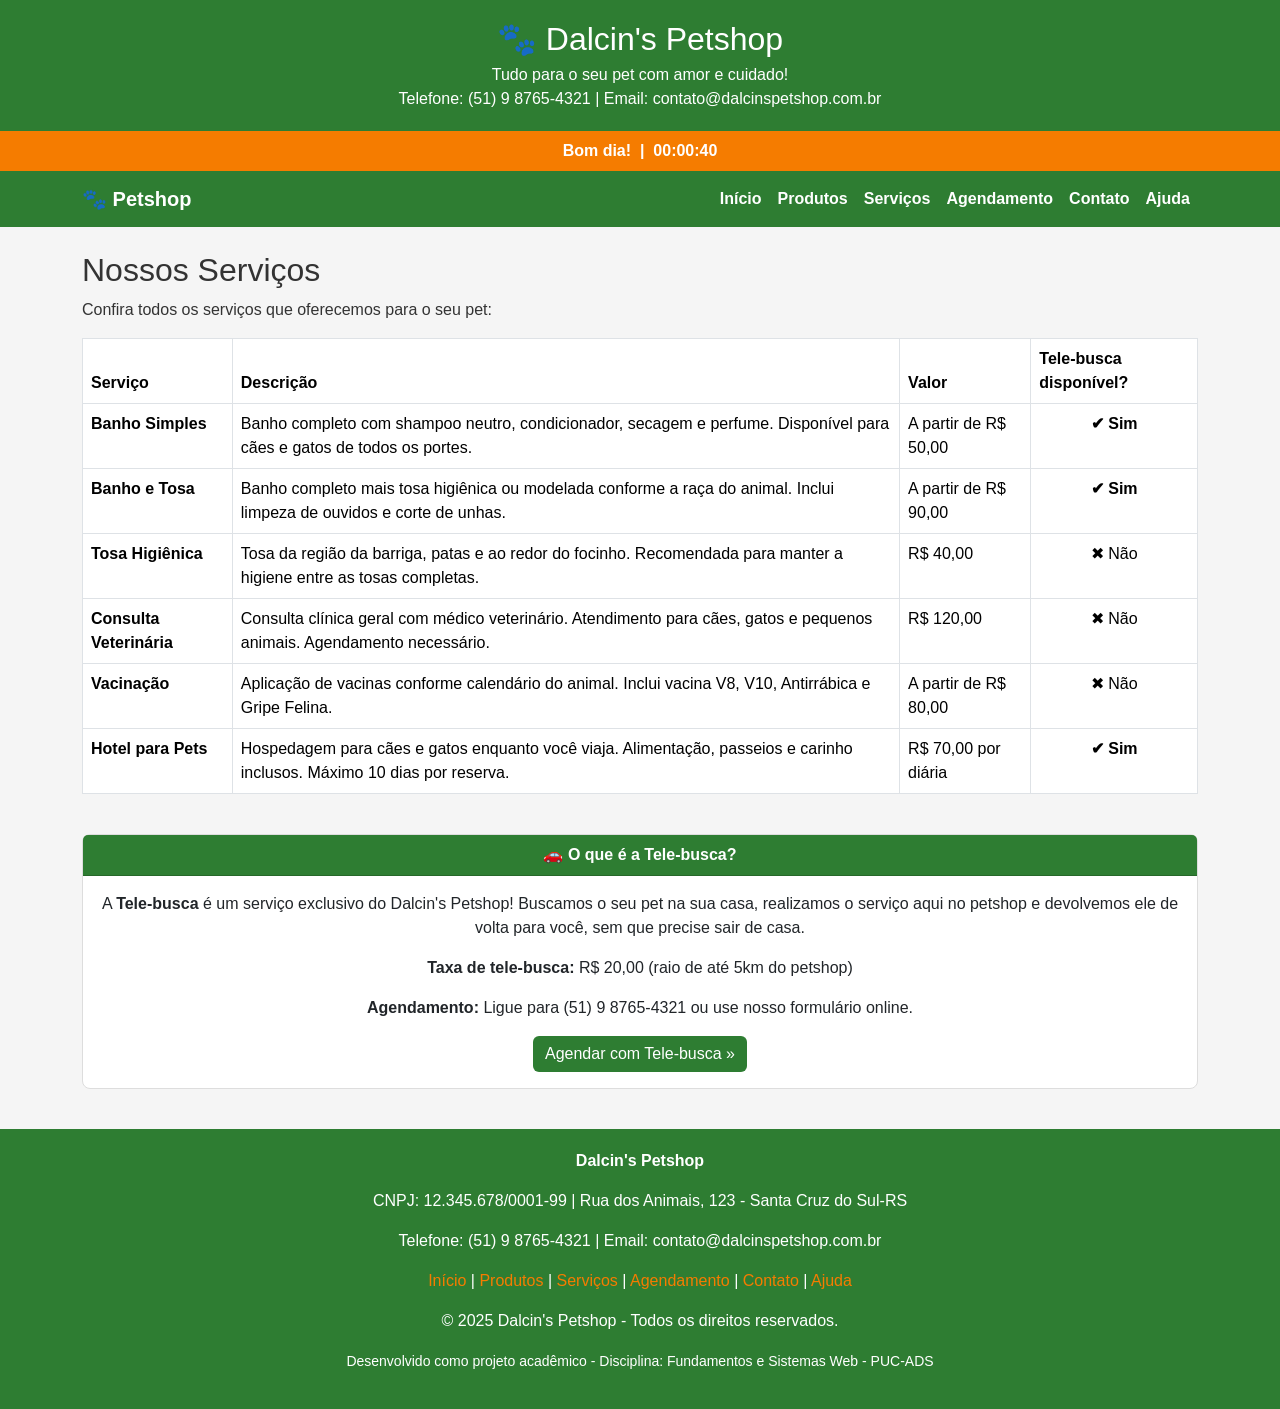
<file: servicos.html>
<!DOCTYPE html>
<html lang="pt-br">
<head>
    <meta charset="UTF-8">
    <meta name="viewport" content="width=device-width, initial-scale=1.0">
    <title>Serviços - Dalcin's Petshop</title>

    <!-- Bootstrap 5 -->
    <link href="https://cdn.jsdelivr.net/npm/bootstrap@5.3.0/dist/css/bootstrap.min.css" rel="stylesheet">

    <!-- Estilo personalizado -->
    <link rel="stylesheet" href="css/style.css">
</head>
<body>

    <!-- ==============================
         CABEÇALHO
         ============================== -->
    <div class="faixa-topo">
        <h1>🐾 Dalcin's Petshop</h1>
        <p>Tudo para o seu pet com amor e cuidado!</p>
        <p>Telefone: (51) 9 8765-4321 | Email: contato@dalcinspetshop.com.br</p>
    </div>

    <!-- Relógio e saudação -->
    <div id="relogio"></div>

    <!-- ==============================
         MENU DE NAVEGAÇÃO
         ============================== -->
    <nav class="navbar navbar-expand-lg" aria-label="Menu principal">
        <div class="container">
            <a class="navbar-brand" href="index.html">🐾 Petshop</a>
            <button class="navbar-toggler" type="button"
                    data-bs-toggle="collapse" data-bs-target="#menuNav"
                    aria-controls="menuNav" aria-expanded="false"
                    aria-label="Abrir menu de navegação">
                <span class="navbar-toggler-icon" style="filter: invert(1);"></span>
            </button>
            <div class="collapse navbar-collapse" id="menuNav">
                <ul class="navbar-nav ms-auto">
                    <li class="nav-item"><a class="nav-link" href="index.html">Início</a></li>
                    <li class="nav-item"><a class="nav-link" href="produtos.html">Produtos</a></li>
                    <li class="nav-item"><a class="nav-link" href="servicos.html">Serviços</a></li>
                    <li class="nav-item"><a class="nav-link" href="cadastro.html">Agendamento</a></li>
                    <li class="nav-item"><a class="nav-link" href="contato.html">Contato</a></li>
                    <li class="nav-item"><a class="nav-link" href="ajuda.html">Ajuda</a></li>
                </ul>
            </div>
        </div>
    </nav>

    <!-- ==============================
         CORPO - TABELA DE SERVIÇOS
         ============================== -->
    <main class="container mt-4">

        <h2>Nossos Serviços</h2>
        <p>Confira todos os serviços que oferecemos para o seu pet:</p>

        <!-- Tabela de serviços com Bootstrap -->
        <div class="table-responsive">
            <table class="table table-bordered table-hover tabela-servicos">
                <thead>
                    <tr>
                        <th scope="col">Serviço</th>
                        <th scope="col">Descrição</th>
                        <th scope="col">Valor</th>
                        <th scope="col">Tele-busca disponível?</th>
                    </tr>
                </thead>
                <tbody>

                    <tr>
                        <td><strong>Banho Simples</strong></td>
                        <td>Banho completo com shampoo neutro, condicionador, secagem e perfume. Disponível para cães e gatos de todos os portes.</td>
                        <td>A partir de R$ 50,00</td>
                        <td class="text-center sim">✔ Sim</td>
                    </tr>

                    <tr>
                        <td><strong>Banho e Tosa</strong></td>
                        <td>Banho completo mais tosa higiênica ou modelada conforme a raça do animal. Inclui limpeza de ouvidos e corte de unhas.</td>
                        <td>A partir de R$ 90,00</td>
                        <td class="text-center sim">✔ Sim</td>
                    </tr>

                    <tr>
                        <td><strong>Tosa Higiênica</strong></td>
                        <td>Tosa da região da barriga, patas e ao redor do focinho. Recomendada para manter a higiene entre as tosas completas.</td>
                        <td>R$ 40,00</td>
                        <td class="text-center nao">✖ Não</td>
                    </tr>

                    <tr>
                        <td><strong>Consulta Veterinária</strong></td>
                        <td>Consulta clínica geral com médico veterinário. Atendimento para cães, gatos e pequenos animais. Agendamento necessário.</td>
                        <td>R$ 120,00</td>
                        <td class="text-center nao">✖ Não</td>
                    </tr>

                    <tr>
                        <td><strong>Vacinação</strong></td>
                        <td>Aplicação de vacinas conforme calendário do animal. Inclui vacina V8, V10, Antirrábica e Gripe Felina.</td>
                        <td>A partir de R$ 80,00</td>
                        <td class="text-center nao">✖ Não</td>
                    </tr>

                    <tr>
                        <td><strong>Hotel para Pets</strong></td>
                        <td>Hospedagem para cães e gatos enquanto você viaja. Alimentação, passeios e carinho inclusos. Máximo 10 dias por reserva.</td>
                        <td>R$ 70,00 por diária</td>
                        <td class="text-center sim">✔ Sim</td>
                    </tr>

                </tbody>
            </table>
        </div>

        <!-- Explicação sobre a tele-busca -->
        <div class="card mt-4">
            <div class="card-header">🚗 O que é a Tele-busca?</div>
            <div class="card-body">
                <p>
                    A <strong>Tele-busca</strong> é um serviço exclusivo do Dalcin's Petshop!
                    Buscamos o seu pet na sua casa, realizamos o serviço aqui no petshop
                    e devolvemos ele de volta para você, sem que precise sair de casa.
                </p>
                <p><strong>Taxa de tele-busca:</strong> R$ 20,00 (raio de até 5km do petshop)</p>
                <p><strong>Agendamento:</strong> Ligue para (51) 9 8765-4321 ou use nosso formulário online.</p>
                <a href="cadastro.html" class="btn btn-petshop">Agendar com Tele-busca »</a>
            </div>
        </div>

    </main>

    <!-- ==============================
         RODAPÉ
         ============================== -->
    <footer>
        <p><strong>Dalcin's Petshop</strong></p>
        <p>CNPJ: 12.345.678/0001-99 | Rua dos Animais, 123 - Santa Cruz do Sul-RS</p>
        <p>Telefone: (51) 9 8765-4321 | Email: contato@dalcinspetshop.com.br</p>
        <p>
            <a href="index.html">Início</a> |
            <a href="produtos.html">Produtos</a> |
            <a href="servicos.html">Serviços</a> |
            <a href="cadastro.html">Agendamento</a> |
            <a href="contato.html">Contato</a> |
            <a href="ajuda.html">Ajuda</a>
        </p>
        <p>&copy; 2025 Dalcin's Petshop - Todos os direitos reservados.</p>
        <p><small>Desenvolvido como projeto acadêmico - Disciplina: Fundamentos e Sistemas Web - PUC-ADS</small></p>
    </footer>

    <!-- Bootstrap JS -->
    <script src="https://cdn.jsdelivr.net/npm/bootstrap@5.3.0/dist/js/bootstrap.bundle.min.js"></script>

    <!-- JavaScript personalizado -->
    <script src="js/script.js"></script>

</body>
</html>
</file>
<file: css/style.css>
/* ============================================================
   style.css - Estilos personalizados do Dalcin's Petshop
   Fase 2 - Disciplina: Fundamentos e Sistemas Web - PUC-ADS
   ============================================================ */

/* --- Cores principais do site --- */
:root {
    --verde-petshop: #2e7d32;
    --verde-claro:   #4caf50;
    --laranja:       #f57c00;
    --fundo:         #f5f5f5;
    --branco:        #ffffff;
}

/* --- Estilo geral do corpo --- */
body {
    background-color: var(--fundo);
    font-family: Arial, sans-serif;
    color: #333;
}

/* --- Cabeçalho / Navbar --- */
.navbar {
    background-color: var(--verde-petshop) !important;
}

.navbar-brand,
.navbar-nav .nav-link {
    color: var(--branco) !important;
    font-weight: bold;
}

.navbar-nav .nav-link:hover {
    color: var(--laranja) !important;
}

/* --- Faixa de boas-vindas (jumbotron) --- */
.faixa-topo {
    background-color: var(--verde-petshop);
    color: var(--branco);
    padding: 20px;
    text-align: center;
    margin-bottom: 0;
}

.faixa-topo h1 {
    font-size: 2rem;
    margin-bottom: 5px;
}

.faixa-topo p {
    margin-bottom: 0;
    font-size: 1rem;
}

/* --- Relógio e saudação --- */
#relogio {
    background-color: var(--laranja);
    color: var(--branco);
    text-align: center;
    padding: 8px;
    font-size: 1rem;
    font-weight: bold;
}

/* --- Carrossel --- */
.carousel-item img {
    height: 350px;
    object-fit: cover;
    width: 100%;
}

.carousel-caption {
    background-color: rgba(0, 0, 0, 0.5);
    border-radius: 8px;
    padding: 10px 20px;
}

/* --- Cards de produtos --- */
.card {
    border: 1px solid #ddd;
    border-radius: 8px;
    margin-bottom: 20px;
    background-color: var(--branco);
}

.card-header {
    background-color: var(--verde-petshop);
    color: var(--branco);
    font-weight: bold;
    text-align: center;
}

.card img {
    display: block;
    margin: 10px auto;
    border-radius: 4px;
}

.card-body {
    text-align: center;
}

.preco {
    color: var(--verde-petshop);
    font-weight: bold;
    font-size: 1.1rem;
}

/* --- Título de seção (categorias) --- */
.titulo-categoria {
    background-color: var(--verde-claro);
    color: var(--branco);
    padding: 8px 15px;
    border-radius: 5px;
    margin-top: 30px;
    margin-bottom: 15px;
}

/* --- Tabela de serviços --- */
.tabela-servicos thead {
    background-color: var(--verde-petshop);
    color: var(--branco);
}

.tabela-servicos tbody tr:hover {
    background-color: #e8f5e9;
}

.sim  { color: var(--verde-petshop); font-weight: bold; }
.nao  { color: #999; }

/* --- Formulários --- */
.form-label {
    font-weight: bold;
}

.btn-petshop {
    background-color: var(--verde-petshop);
    color: var(--branco);
    border: none;
}

.btn-petshop:hover {
    background-color: var(--verde-claro);
    color: var(--branco);
}

/* --- Rodapé --- */
footer {
    background-color: var(--verde-petshop);
    color: var(--branco);
    text-align: center;
    padding: 20px;
    margin-top: 40px;
}

footer a {
    color: var(--laranja);
    text-decoration: none;
}

footer a:hover {
    text-decoration: underline;
}

/* --- Seção de agendamento (mostrada/ocultada via JS) --- */
#secao-endereco {
    display: none;
}
</file>
